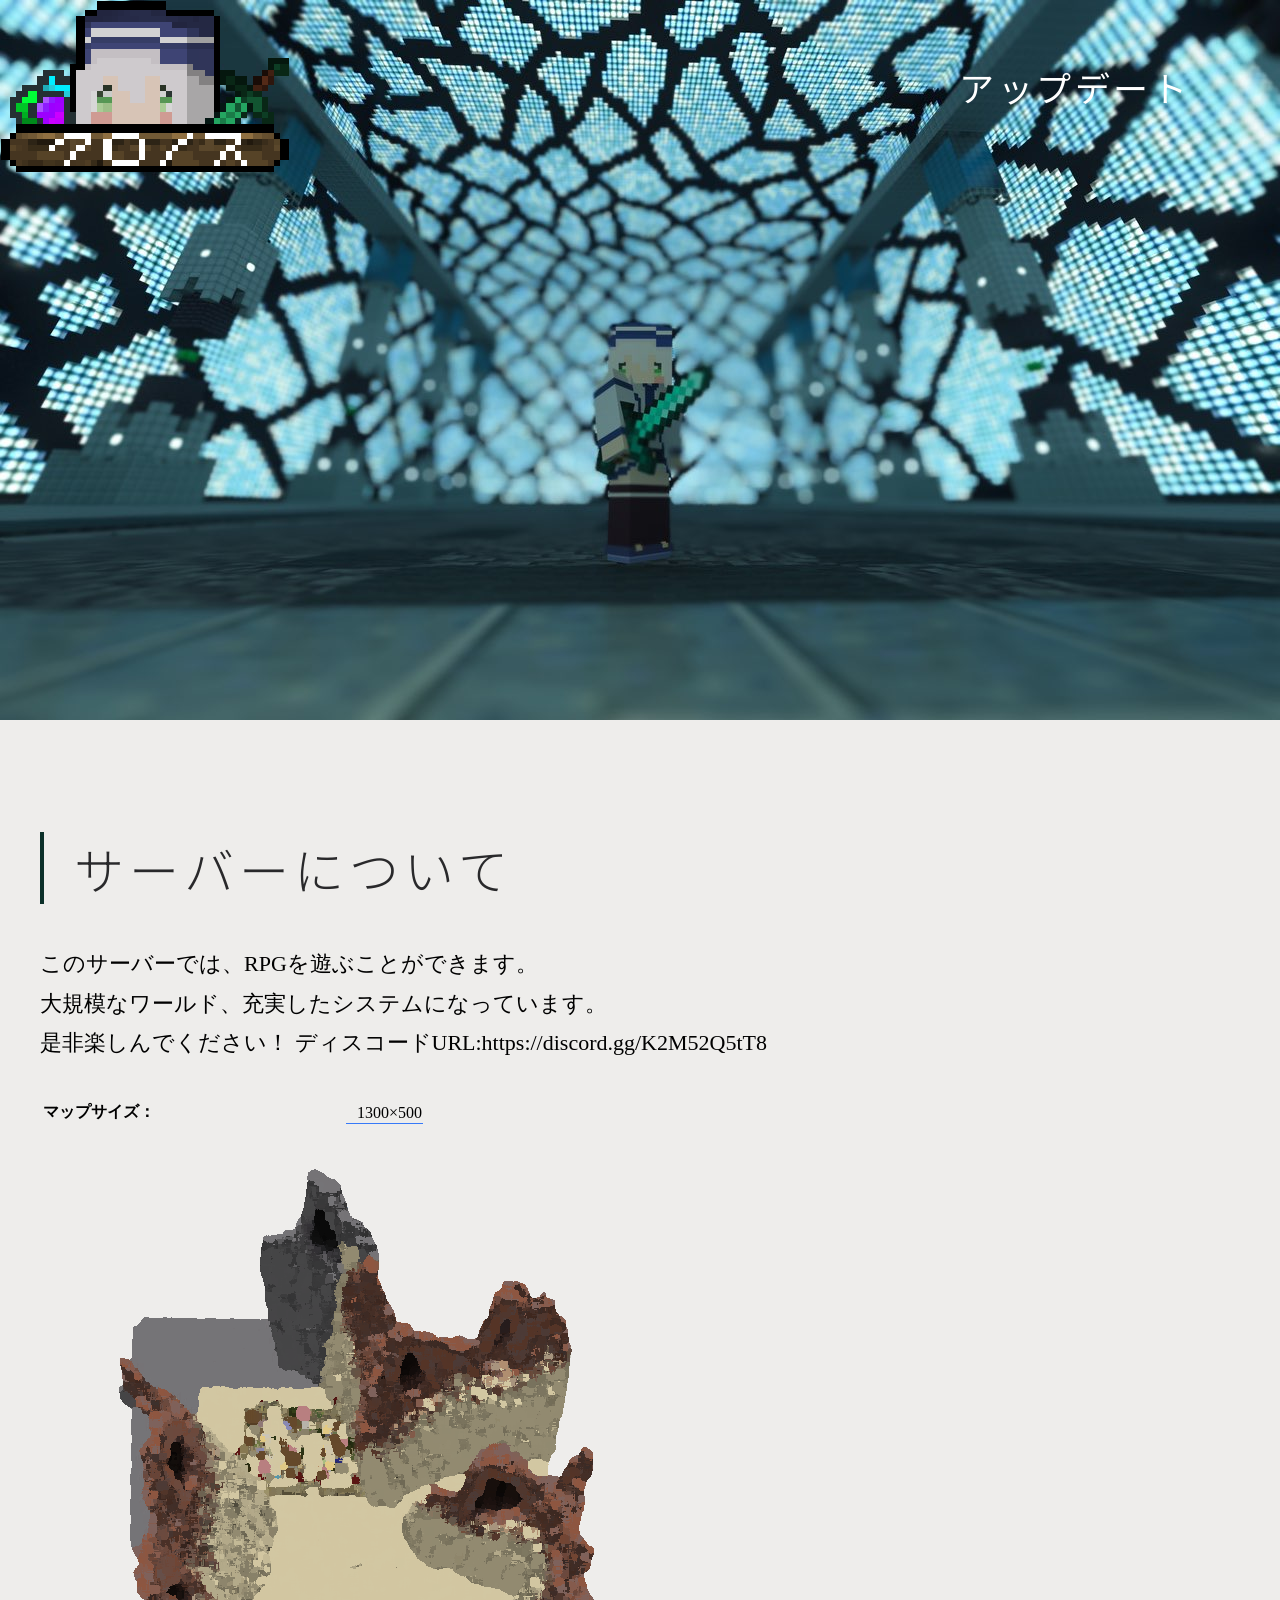
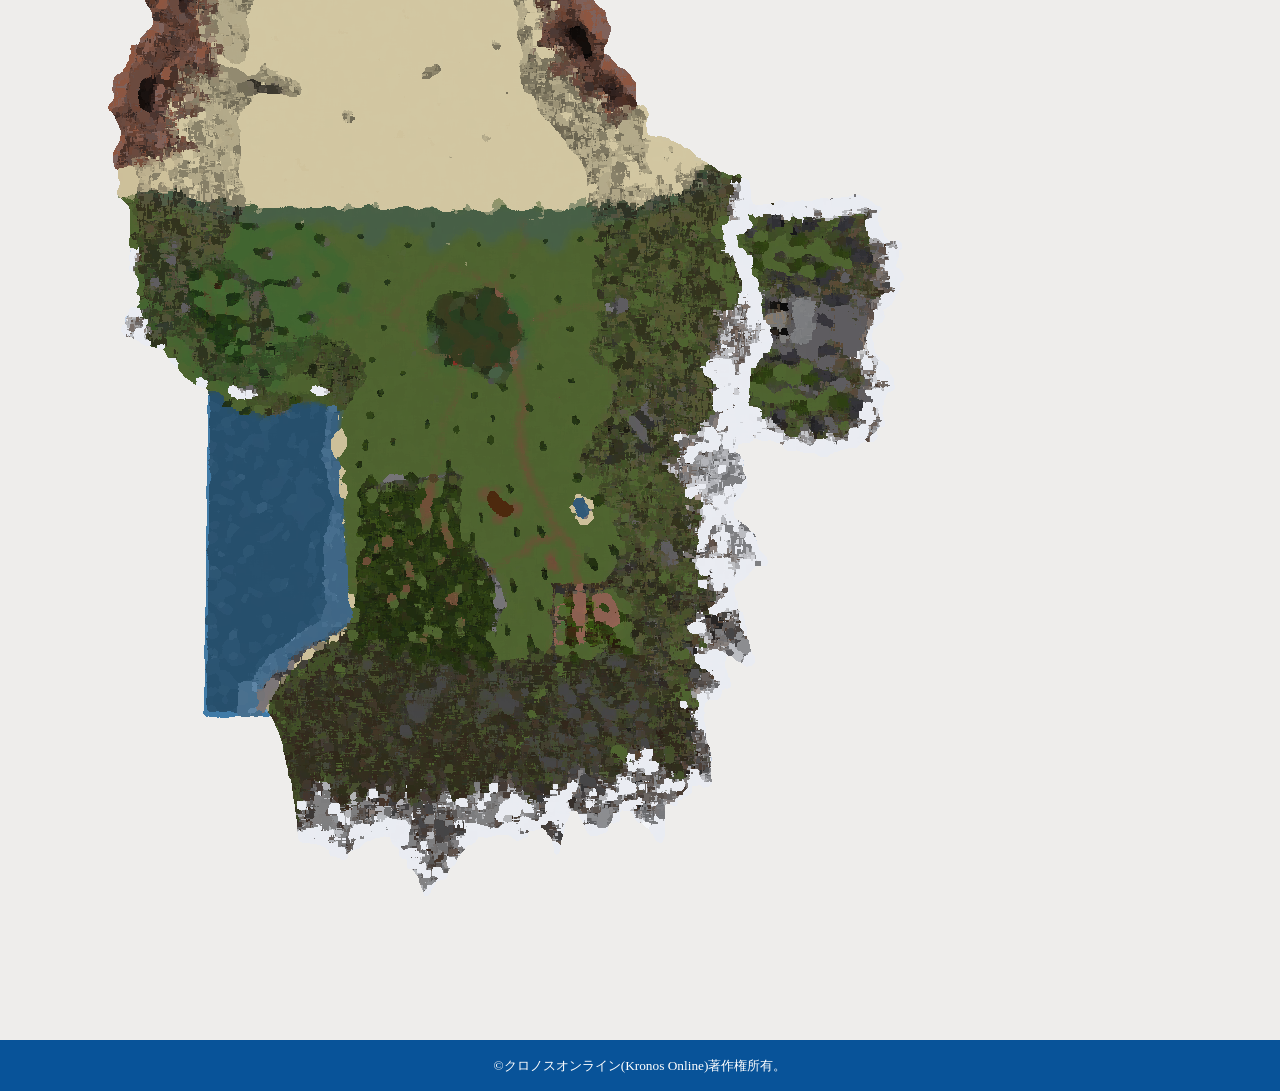
<file: index.html>
<!doctype html>
<html>
    <head>
        <title> Kronos Online</title>
        <link rel="stylesheet" href="style.css">
        <link rel="preconnect" href="https://fonts.googleapis.com">
<link rel="preconnect" href="https://fonts.gstatic.com" crossorigin>
<link href="https://fonts.googleapis.com/css2?family=Noto+Sans+JP:wght@300;400;700&display=swap" rel="stylesheet">
    </head>
    <body>
        <header>
            <div class="inner">
                <div class="ue">
                    <h1><img src="images/main.png" alt="Kronos Online"></h1>
                    <nav>
                        <ul>
                            <li>アップデート</li>
                            <a href=""></a>
                            <li></li>
                        </ul>
                    </nav>
                </div>

            </div>
        </header>
        <div class="hero">
            <img src="images/top.png" alt="TOPイメージ">
            <p class = "catch-copy"> </p>
        </div>
        <section class="kronos">
            <div class="inner">
            <h2>サーバーについて</h2>
            <div class="warp">
                <div class="summary">
                    <h3></h3>
                    <p class="caption">
                        このサーバーでは、RPGを遊ぶことができます。<br>
                        大規模なワールド、充実したシステムになっています。<br>
                        是非楽しんでください！
                        ディスコードURL:https://discord.gg/K2M52Q5tT8
                    </p>
                    <div class="map">
                        <p class="map-title"></p>
                        <table>
                            <tbody>
                                <tr>
                                    <th>マップサイズ：</th>
                                    <td>1300×500</td>
                                </tr>
                            </tbody>
                         </table>
                       </div>
                    </div>
                    <div class="contents-img">
                        <img src="images/map.png" alt="マップ">
                    </div>
                </div>
            </div>
        </section>
        <footer>
            <small>&copy;クロノスオンライン(Kronos Online)著作権所有。
            </small>
        </footer>
    </body>
</html></htmo>
</file>
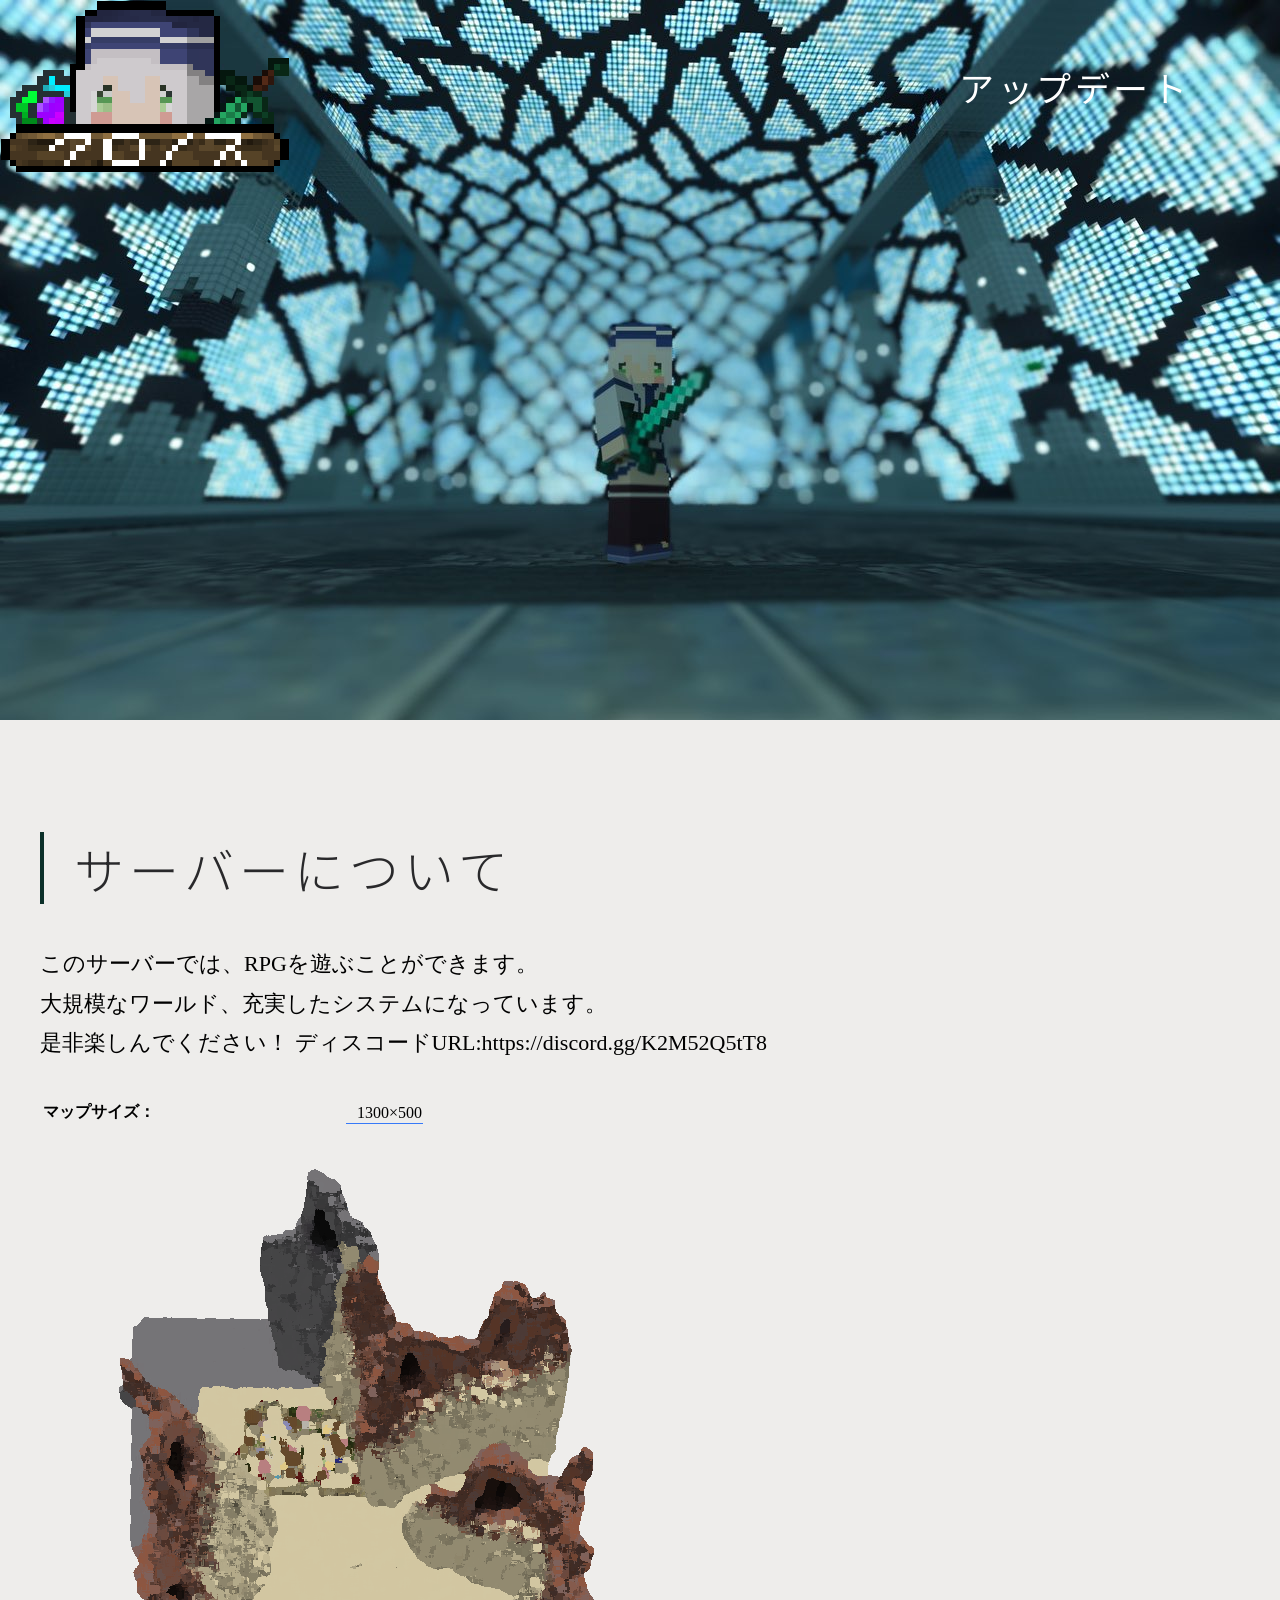
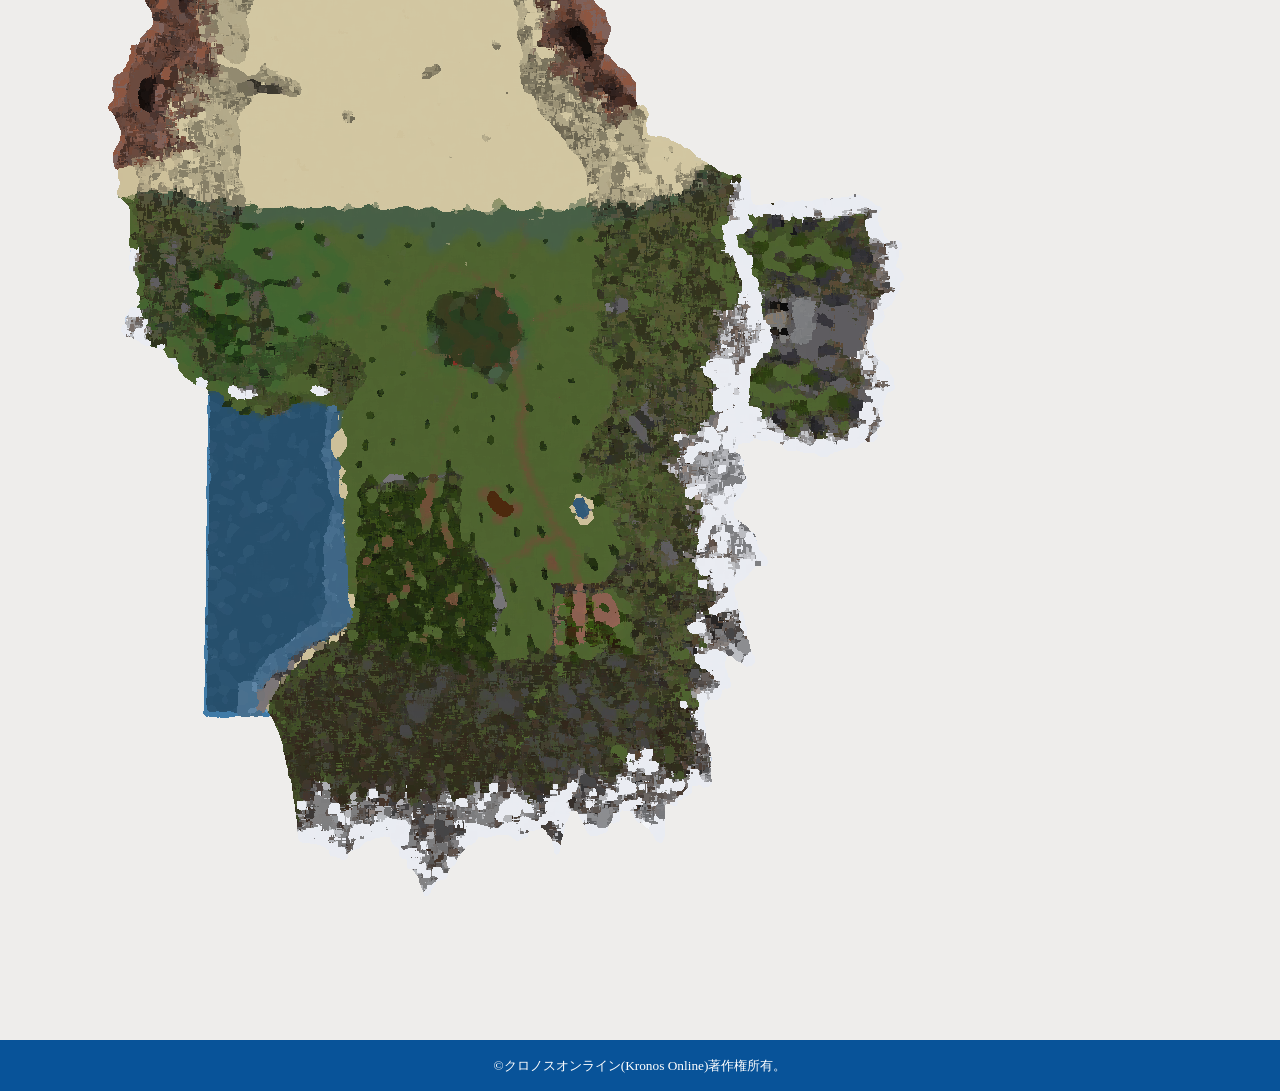
<file: main.html>
<!doctype html>
<html>
    <head>
        <title> Kronos Online</title>
        <link rel="stylesheet" href="style.css">
        <link rel="preconnect" href="https://fonts.googleapis.com">
<link rel="preconnect" href="https://fonts.gstatic.com" crossorigin>
<link href="https://fonts.googleapis.com/css2?family=Noto+Sans+JP:wght@300;400;700&display=swap" rel="stylesheet">
    </head>
    <body>
        <header>
            <div class="inner">
                <div class="ue">
                    <h1><img src="images/main.png" alt="Kronos Online"></h1>
                    <nav>
                        <ul>
                            <li>アップデート</li>
                            <a href="https://map.wynncraft.com/#/918/64/-1935/-1/wynn-main/Wynncraft"></a>
                            <li></li>
                        </ul>
                    </nav>
                </div>

            </div>
        </header>
        <div class="hero">
            <img src="images/top.png" alt="TOPイメージ">
            <p class = "catch-copy"> </p>
        </div>
        <section class="kronos">
            <div class="inner">
            <h2>サーバーについて</h2>
            <div class="warp">
                <div class="summary">
                    <h3></h3>
                    <p class="caption">
                        このサーバーでは、RPGを遊ぶことができます。<br>
                        大規模なワールド、充実したシステムになっています。<br>
                        是非楽しんでください！
                        ディスコードURL:https://discord.gg/K2M52Q5tT8
                    </p>
                    <div class="map">
                        <p class="map-title"></p>
                        <table>
                            <tbody>
                                <tr>
                                    <th>マップサイズ：</th>
                                    <td>1300×500</td>
                                </tr>
                            </tbody>
                         </table>
                       </div>
                    </div>
                    <div class="contents-img">
                        <img src="images/map.png" alt="マップ">
                    </div>
                </div>
            </div>
        </section>
        <footer>
            <small>&copy;クロノスオンライン(Kronos Online)著作権所有。
            </small>
        </footer>
    </body>
</html></htmo>
</file>
<file: style.css>
/*リセット*/
body,h1,h2,h3,h4,h5,h6,div,p,ul {
    margin: 0;
    padding: 0;
}

ul {
    list-style: none;
}
a {
    text-decoration: none;
}
img{
    vertical-align: top;
}
/*共通*/
body {
    background-color: #ebecee;
}
.inner {
    max-width: 1200px;
    margin: 0 auto;
}

.ue {
    display: flex;
    
}
h2{
    font-size: 50px;
    color: #29292b;
    letter-spacing: 0.1em;
    font-family: 'Noto Sans JP', sans-serif;
    font-weight : 300;
}

h3{
    font-size: 35px;
    margin-bottom: 40px;
}
section .warp {
    justify-content : center;

}
.summary .caption{
    margin-bottom: 36px;
    font-size: 22px;
    color:rgb(0, 0, 0);
    line-height: 1.8;
}
.map .map-title {
    margin-bottom: 26px;
    font-size: 25px;
    letter-spacing: 0.1em;
}
.map table th{
    padding-top: 1px;
    width: 300px;
    text-align: left;
}
.map table td {
    width: 75px;
    text-align: right;
    border-bottom: 1px solid rgb(55, 122, 248);
    vertical-align: bottom;

}
 .contens-img{
    width: 348px;
 }
 .contens-img img{
    width: 100%;
 }

/*ヘッダー*/
header .ue {
    position: absolute;
    justify-content: space-between;
    align-items: center;
    z-index: 1;
    top: 0;
    left: 0;
    width: 100%;

}
header nav ul{
    display: flex;
    margin-right: 45px;
    color: rgb(255, 255, 255);
    font-size: 35px;
}
header nav ul li {
    margin-right: 45px;
    font-family: 'Noto Sans JP', sans-serif;
    letter-spacing: 00.1em;
}
header nav ul li:last-of-type {
    margin-right: 0;
}

/*ヒーロー*/
.hero {
    position: relative;
}
.hero img {
    width: 100%;
}
.hero .catch-copy {
    position: absolute;
    top: 50%;
    left: 50%;
    transform: translateX(-50%);
    font-size: 35px;
    color: #fff;

}   

/*kronos*/
.kronos {
    padding: 112px 0;

    background-color: #eeedeb;
}

.kronos h2 {
    padding-left: 30px;
    border-left: 4px solid #0b3029;
}
.kronos .summary {
    margin-right: 100px;
}

/*フッター*/
footer {
    padding: 16px 0;
    background-color:rgb(8, 83, 153);
    color:rgb(255, 255, 255);
    text-align: center;

}
</file>
